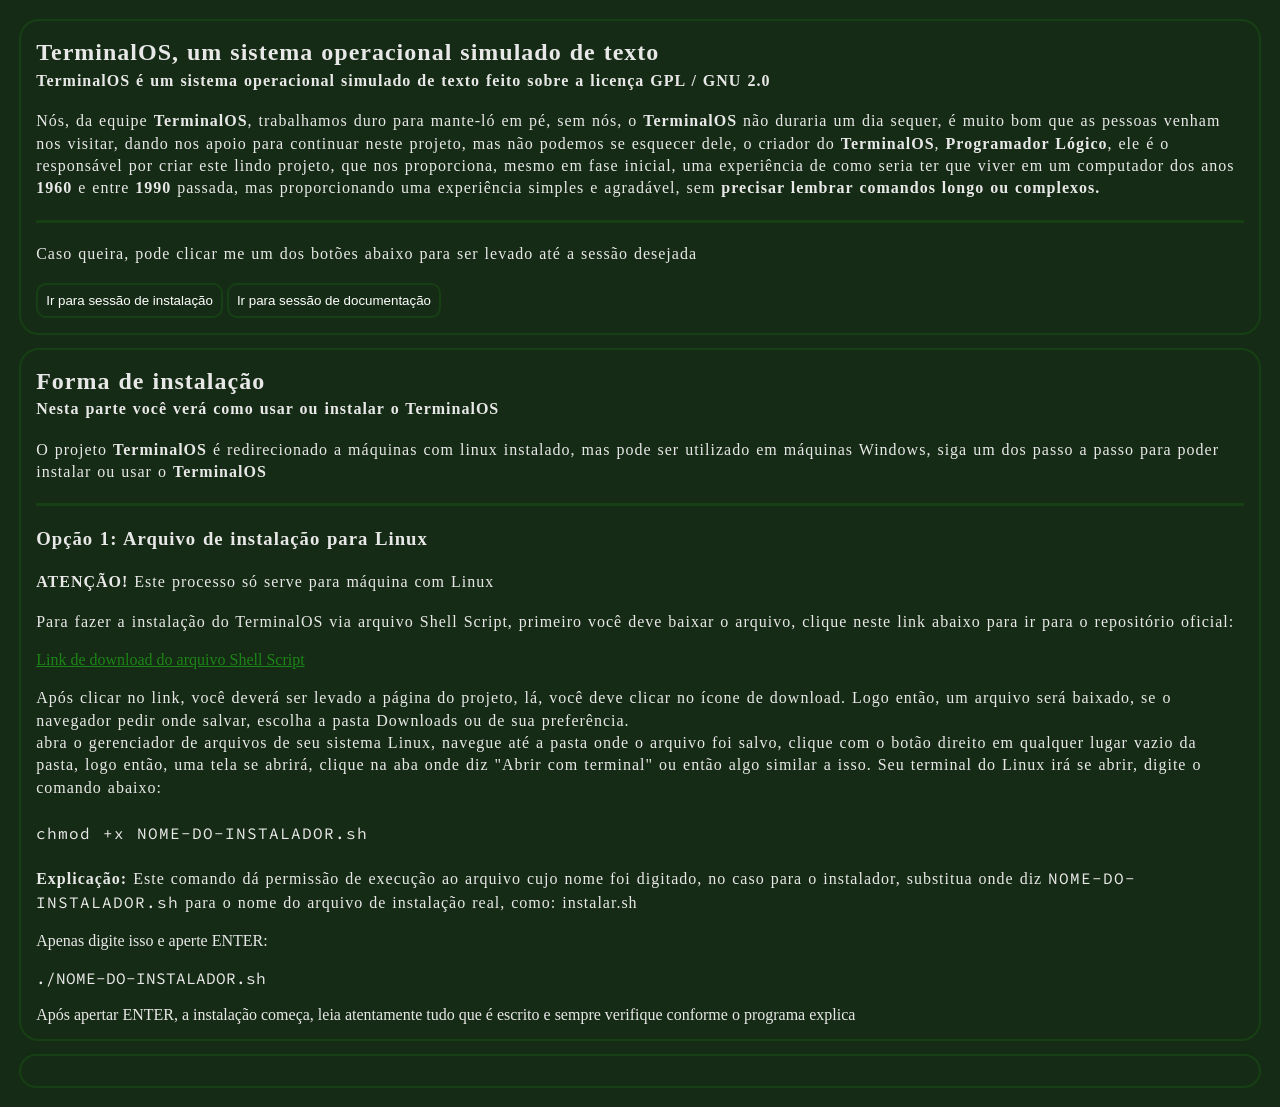
<file: Site do projeto/Site 1/src/index.html>
<!DOCTYPE HTML>
<html>
	<head>
		<link rel="stylesheet" href="style.css">
		<meta charset="UTF-8">
		<meta name="viewport" content="width=device-width, initial-scale=1.0">
		<title>TerminalOS - Página inicial</title>
		<link rel="icon" href="../assets/Logo.png">
	</head>
	<body>
		<section>
			<h1>TerminalOS, um sistema operacional simulado de texto</h1>
			<h4>TerminalOS é um sistema operacional simulado de texto feito sobre a licença GPL / GNU 2.0</h4>
			<br>
			<p>
				Nós, da equipe <strong>TerminalOS</strong>, trabalhamos duro para mante-ló em pé, sem nós, o <strong>
				TerminalOS</strong> não duraria um dia sequer, é muito bom que as pessoas venham nos visitar, dando
				nos apoio para continuar neste projeto, mas não podemos se esquecer dele, o criador do
				<strong>TerminalOS</strong>, <strong>Programador Lógico</strong>, ele é o responsável por criar
				este lindo projeto, que nos proporciona, mesmo em fase inicial, uma experiência de como seria
				ter que viver em um computador dos anos <strong>1960</strong> e entre <strong>1990</strong>
				passada, mas proporcionando uma experiência simples e agradável, sem <strong>precisar lembrar
				comandos longo ou complexos.</strong> 
			</p>
			<hr>
			<p>
				Caso queira, pode clicar me um dos botões abaixo para ser levado até a sessão desejada
			</p>
			<br>
			<div>
				<button id="irParaInstalacao">Ir para sessão de instalação</button>
				<button id="irParaDocumentacao">Ir para sessão de documentação</button>
			</div>
		</section>
	
		<section id="instalacao">
			<h2>Forma de instalação</h2>
			<h4>Nesta parte você verá como usar ou instalar o TerminalOS</h4>
			<br>
			<p>
				O projeto <strong>TerminalOS</strong> é redirecionado a máquinas com linux instalado, mas pode ser
				utilizado em máquinas Windows, siga um dos passo a passo para poder instalar ou usar o <strong>TerminalOS</strong>
			</p>
			
			<hr>

			<h3>Opção 1: Arquivo de instalação para Linux</h3>
			<br>
			<p><strong>ATENÇÃO!</strong> Este processo só serve para máquina com Linux</p>
			<br>
			<p>
				Para fazer a instalação do TerminalOS via arquivo Shell Script, primeiro você deve baixar o arquivo, clique neste link
				abaixo para ir para o repositório oficial:
			</p>
			<br>
			<a href="https://github.com/ProgramadorLogico/TerminalOS/raw/refs/heads/main/V%20-%20A1.0/instalar-A1.0.sh" target="_blank">Link de download do arquivo Shell Script</a>
			<br> <br>
			<p>
				Após clicar no link, você deverá ser levado a página do projeto, lá, você deve clicar no ícone de download. Logo então,
				um arquivo será baixado, se o navegador pedir onde salvar, escolha a pasta Downloads ou de sua preferência. <br>
				abra o gerenciador de arquivos de seu sistema Linux, navegue até a pasta onde o arquivo foi salvo, clique com o botão
				direito em qualquer lugar vazio da pasta, logo então, uma tela se abrirá, clique na aba onde diz "Abrir com terminal"
				ou então algo similar a isso. Seu terminal do Linux irá se abrir, digite o comando abaixo:
				<br> <br>
				<code>chmod +x NOME-DO-INSTALADOR.sh</code>
				<br> <br>
				<p>
					<strong>Explicação:</strong> Este comando dá permissão de execução ao arquivo cujo nome foi digitado, no caso para o instalador,
					substitua onde diz <code>NOME-DO-INSTALADOR.sh</code> para o nome do arquivo de instalação real, como: instalar.sh
				</p>
				<br>
				Apenas digite isso e aperte ENTER:
				<br> <br>
				<code>./NOME-DO-INSTALADOR.sh</code>
				<br> <br>
				Após apertar ENTER, a instalação começa, leia atentamente tudo que é escrito e sempre verifique conforme o programa explica
			</p>
		</section>

		<section id="documentacao">
			
		</section>

		<script src="script.js"></script>
	</body>
</html>
</file>
<file: Site do projeto/Site 1/src/style.css>
@import url('https://fonts.googleapis.com/css2?family=Nunito:ital,wght@0,200..1000;1,200..1000&display=swap');
@import url('https://fonts.googleapis.com/css2?family=Source+Code+Pro:ital,wght@0,200..900;1,200..900&display=swap');

* {
	margin: 0px;
	padding: 0px;
	box-sizing: border-box;
}

body {
	background-color: #162b15;
	color: #e8e8e8;
	margin: 1.5%;
	font-family: Google Sans Flex;
}

section {
	background-color: #162b15;
	border: solid 2px #164014;
	border-radius: 20px;
	padding: 15px;
	margin: 1% 0 1% 0;
}

p, h1, h2, h3, h4, h5, h6 {
	letter-spacing: 1px;
	word-spacing: 1px;
	line-height: 1.4;
}

hr {
    border: none;
    height: 3px;
    background-color: #164014;
    margin: 20px 0;
}

a {
	color: #1c8517;
}

button {
	border: solid 2px #164014;
	border-radius: 10px;
	background-color: #162b15;
	color: #ffffff;
	padding: 8px;
}

code {
	font-family: Source Code Pro;
}
</file>
